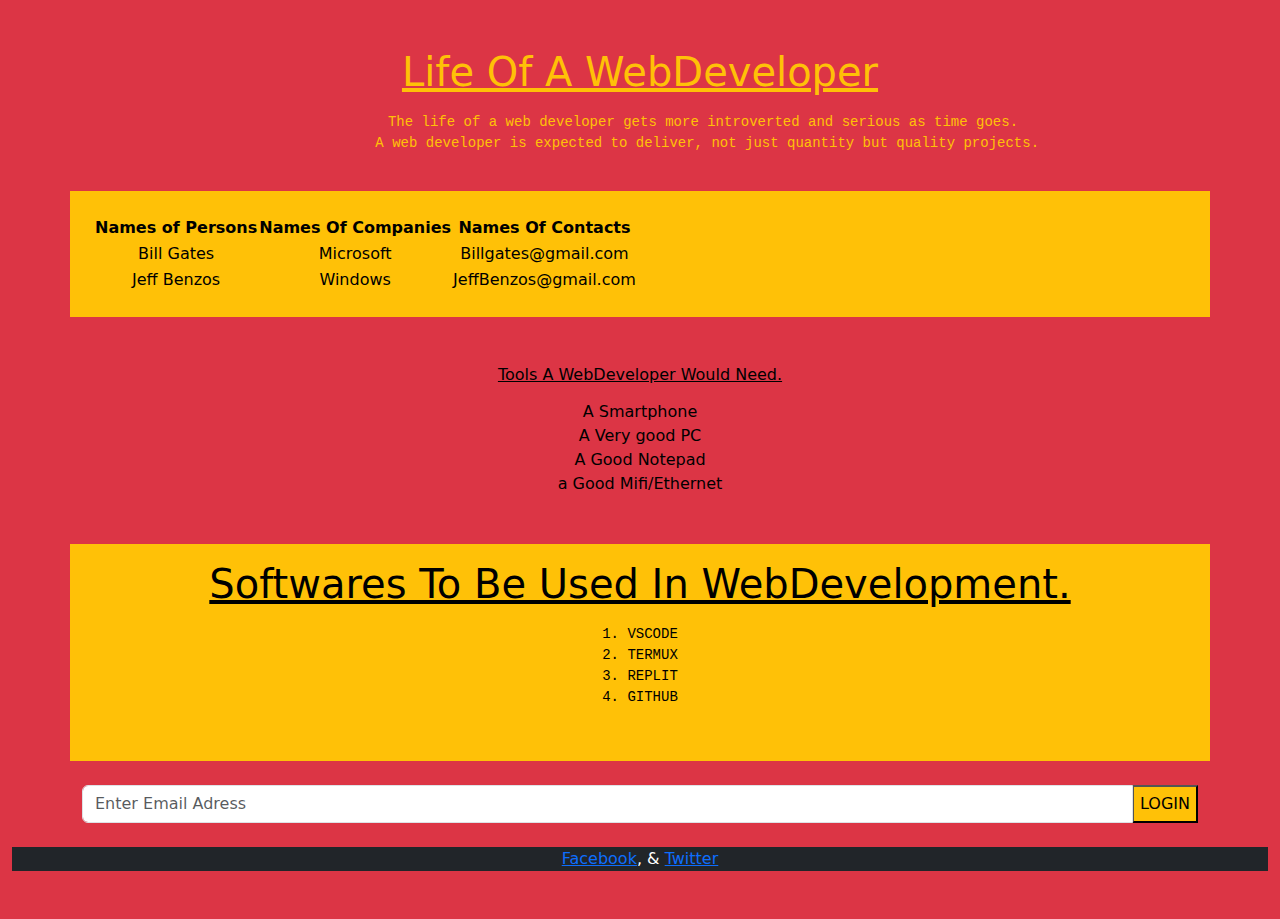
<file: index.html>
<!DOCTYPE html>
<html lang="en">
<head>
    <meta charset="UTF-8">
    <meta name="viewport" content="width=device-width, initial-scale=1.0">
    <title>Boostrap 5</title>
    <link href="https://cdn.jsdelivr.net/npm/bootstrap@5.3.3/dist/css/bootstrap.min.css" rel="stylesheet">
  <script src="https://cdn.jsdelivr.net/npm/bootstrap@5.3.3/dist/js/bootstrap.bundle.min.js"></script>
</head>
<body>
    <div class="container-fluid bg-danger text-warning text-center py-5">
        <h1>
            <u>
            Life Of A WebDeveloper
            </u>
        </h1>
        
        <p>
            <pre>
                The life of a web developer gets more introverted and serious as time goes. 
                A web developer is expected to deliver, not just quantity but quality projects.
            </pre>  
        </p>

        <div class="container bg-warning text-black text-center p-4">
            <div class="text-center">
            <table>
                <tr>
                    <th>Names of Persons</th>
                    <th>Names Of Companies</th>
                    <th>Names Of Contacts</th>
                </tr>

                <tr>
                    <td>Bill Gates</td>
                    <td>Microsoft</td>
                    <td>Billgates@gmail.com</td>
                </tr>

                <tr>
                    <td>Jeff Benzos</td>
                    <td>Windows</td>
                    <td>JeffBenzos@gmail.com</td>
                </tr>
            </table>
        </div>
        </div>
        <div class="text-black my-5">
        <h6>
            <u>
                Tools A WebDeveloper Would Need.
            </u>
        </h6>
        <P>
            <li>A Smartphone</li>
            <li>A Very good PC</li>
            <li>A Good Notepad</li>
            <li>a Good Mifi/Ethernet </li>
            
        </P>

        </div>
        <div class="container bg-warning text-black text-center pt-3 py-3">
            <h1><u>Softwares To Be Used In WebDevelopment.</u>
            </h1>
<P>
<pre>
1. VSCODE
2. TERMUX
3. REPLIT
4. GITHUB
                </pre>
            </P>
        </div>

        <div class="container">
            <div class="input-group mt-3 py-2">
                <input class="form-control" placeholder="Enter Email Adress">
                <button class="bg-warning" type="button">LOGIN</button> 
            </div>

        </div>

        <div class="container-fluid bg-dark mt-3 text-white">
            <a href="*">Facebook</a>, &
            <a href="*">Twitter</a>
            
        </div>
    </div>
</body>

</html>
</file>
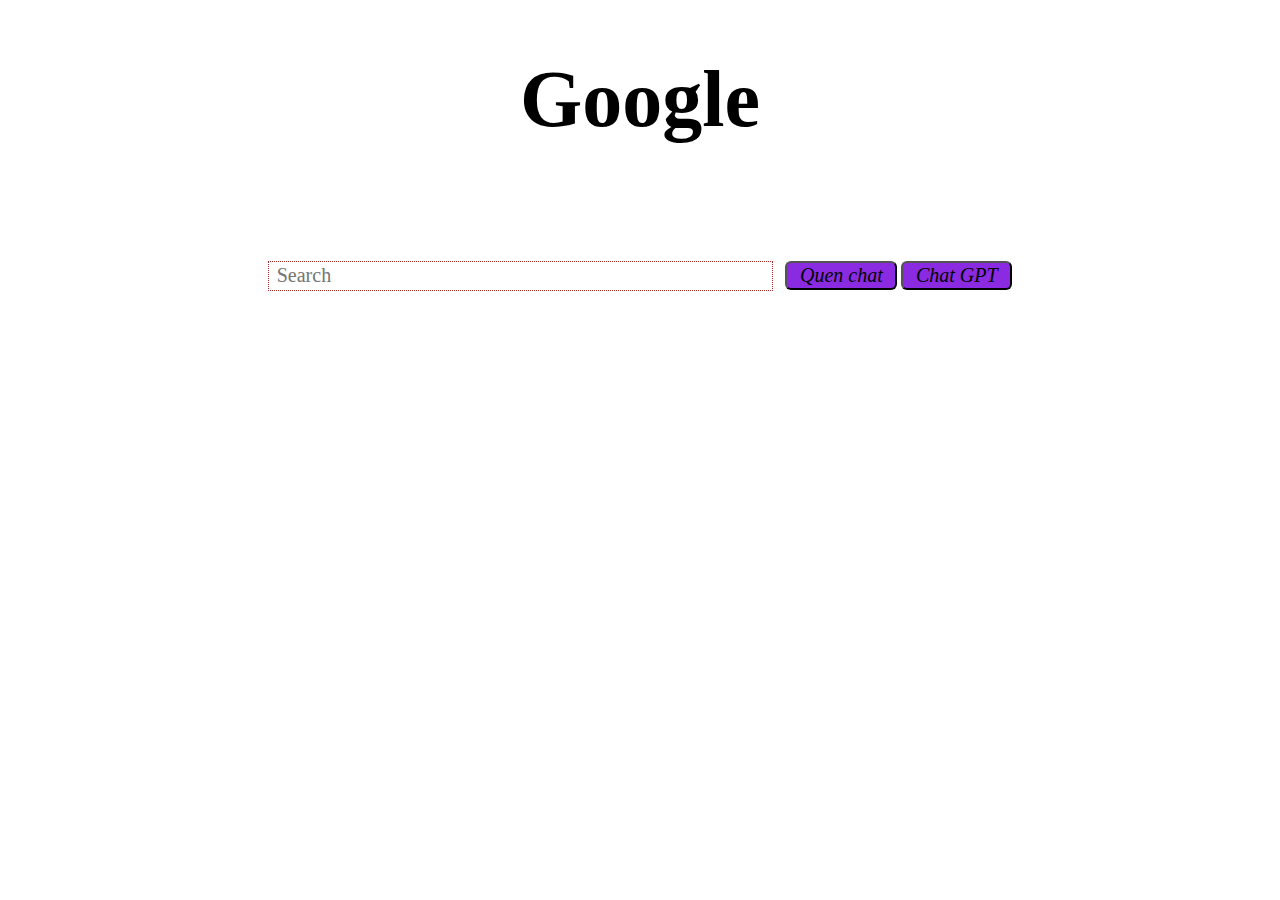
<file: google/index.html>
<!DOCTYPE html>
<html lang="en">
<head>
    <meta charset="UTF-8">
    <meta name="viewport" content="width=device-width, initial-scale=1.0">
    <title>Google</title>
    <style>
        h1{
            text-align: center;
            font-size: 80px;
        }
        body{
            text-align: center;
        }
        #search{
            width: 40%;
            height: 30px;
            border-style: dotted;
            border-width: 1px;
            border-color: brown;
            padding: 1%;
            padding-left: 8px;
            margin-right: 8px;
            font-size: 20px;
            font-family: 'Times New Roman', Times, serif;
        }
        button{
         margin-top: 5%;   
         padding-right: 1%;
         padding-left: 1%;
         cursor: pointer;
         transition: all;
         box-shadow: inset;
         border-radius: 6px;
        }
        #Quen{
            font-size: 20px;
            font-family: 'Times New Roman', Times, serif;
            font-style: oblique;
            background-color: blueviolet
        }
        #Chat{
            font-size: 20px;
            font-family: 'Times New Roman', Times, serif;
            font-style: oblique;
            background-color: blueviolet;
        }
    </style>
</head>
<body>
    <h1>Google</h1>
<form>
    <input type="search" name="search" placeholder="Search" id="search">
    <button type="submit" id="Quen">Quen chat</button>
    <button type="submit" id="Chat">Chat GPT</button>
</form>
</body>
</html>
</file>
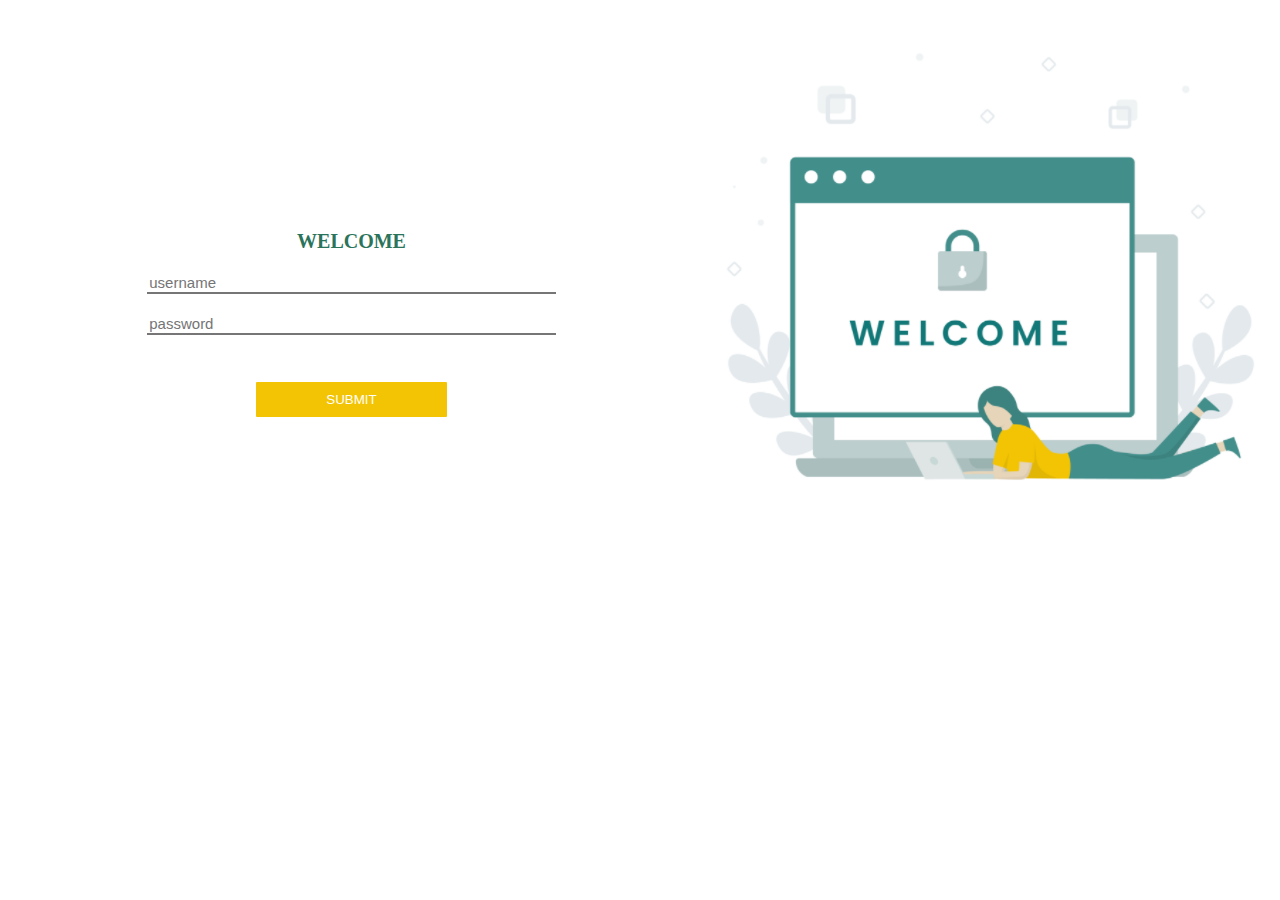
<file: login landing page/index.html>
<!DOCTYPE html>
<html lang="en">
<head>
    <meta charset="UTF-8">
    <meta name="viewport" content="width=device-width, initial-scale=1.0">
    <title>Login Landing Page</title>
    <link rel="stylesheet" href="style.css">
</head>
<body>
    <div class="content">
        <h1>WELCOME</h1>
        <form>
            <input type="email" placeholder="username"><br><input type="password" placeholder="password"><br>
            <button>SUBMIT</button>
        </form>
    </div>
    <div class="image">
        <img src="study.png" alt="me">
    </div>
</body>
</html>
</file>
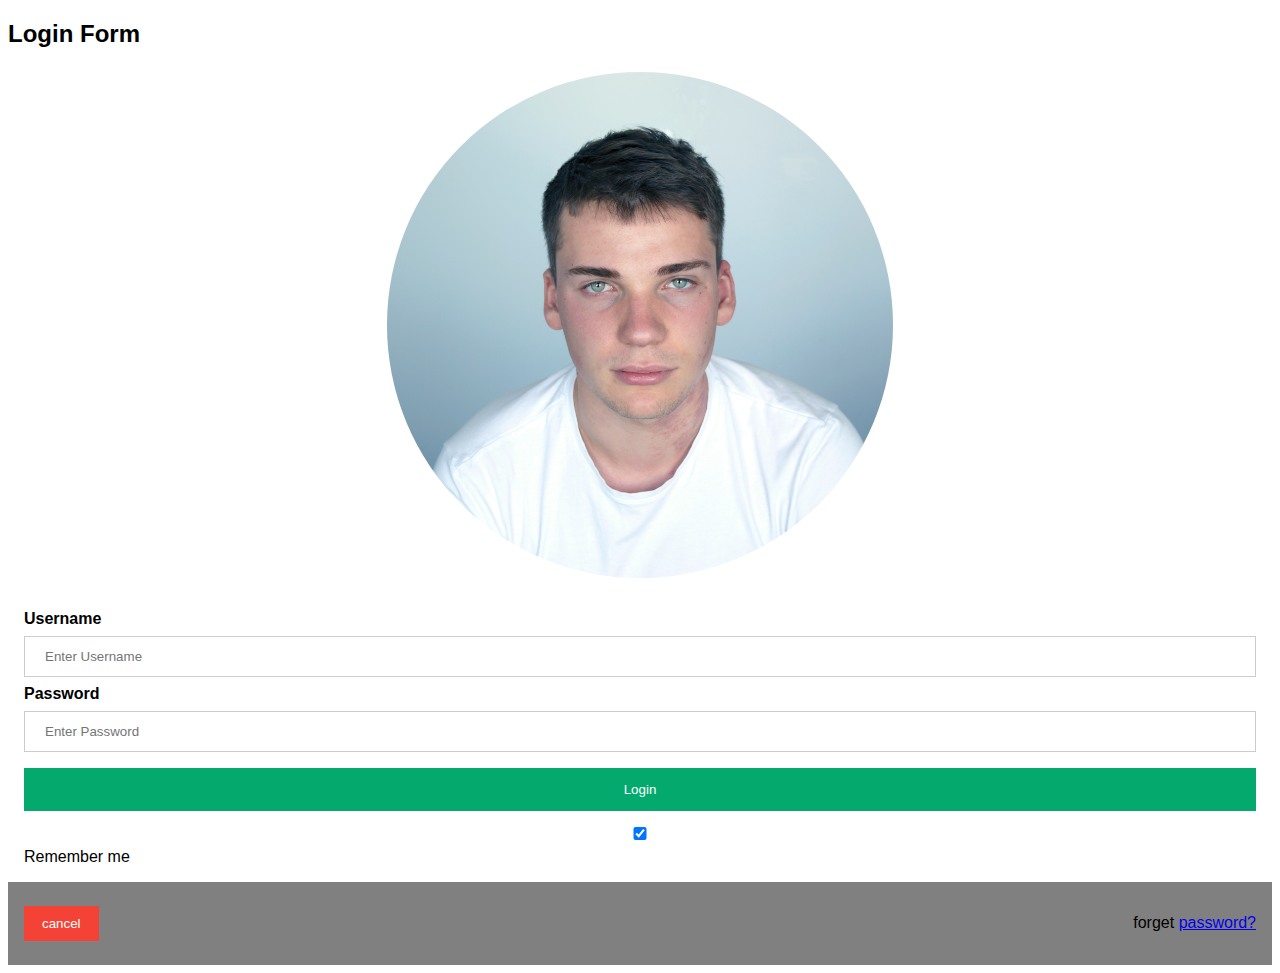
<file: Login Page/index.html>
<!DOCTYPE html>
<html lang="en">
<head>
    <meta charset="UTF-8">
    <meta name="viewport" content="width=device-width, initial-scale=1.0">
    <title>Login Form</title>
    <style>
        body{
            font-family: Arial, Helvetica, sans-serif;

        }
        form{
            border: 3px;
            border-color: solid #fefefe;
        }
        input{
            width: 100%;
            padding: 12px 20px;
            margin: 8px 0px;
            display: inline-block;
            border: 1px solid #ccc;
            box-sizing: border-box;
        } 
        button{
            background-color: #04AA6D;
            color: white;
            padding: 14px 20px;
            margin: 8px 0;
            border: none;
            cursor: pointer;
            width: 100%;
        }
        button:hover{
            opacity: 0.8;
        }
        .cancelbtn{
            width: auto;
            padding: 10px 18px;
            background-color: #f44336;
        }
        .imgcontainer{
            text-align: center;
            margin: 24px 0 12px 0;
        }
        .Bitmoji{
            width: 40%;
            border-radius: 50%;
        }
        .container{
            padding: 16px;
        }
        span.pw{
            float: right;
            padding-top: 16px;
        }
        @media screen and (max-width: 400px){
            span.pw{
                display: block;
                float: none;
            } 
            .cancelbtn{
            width: 100%;
        }
        }
    </style>
</head>
<body>
<h2>Login Form</h2>  
<form action="/action_page.php" method="get">
    <div class="imgcontainer">
        <img src="image/me.jpg" alt="Bitmoji" class="Bitmoji">
    </div>
    <div class="container">
        <label for="uname"><b>Username</b></label>
        <input type="text" placeholder="Enter Username" name="uname" required>
        <label for="pw"><b>Password</b></label>
        <input type="text" placeholder="Enter Password" name="pw" required>
        <button type="submit">Login</button>
        <label>
            <input type="checkbox" checked="checked" name="Remember"> Remember me
        </label>
    </div>
    <div class="container" style="background-color:grey">
            <button type="button" class="cancelbtn">cancel</button>
            <span class="pw">forget <a href="#">password?</a></span>
    </div>
</form>
</body>
</html>
</file>
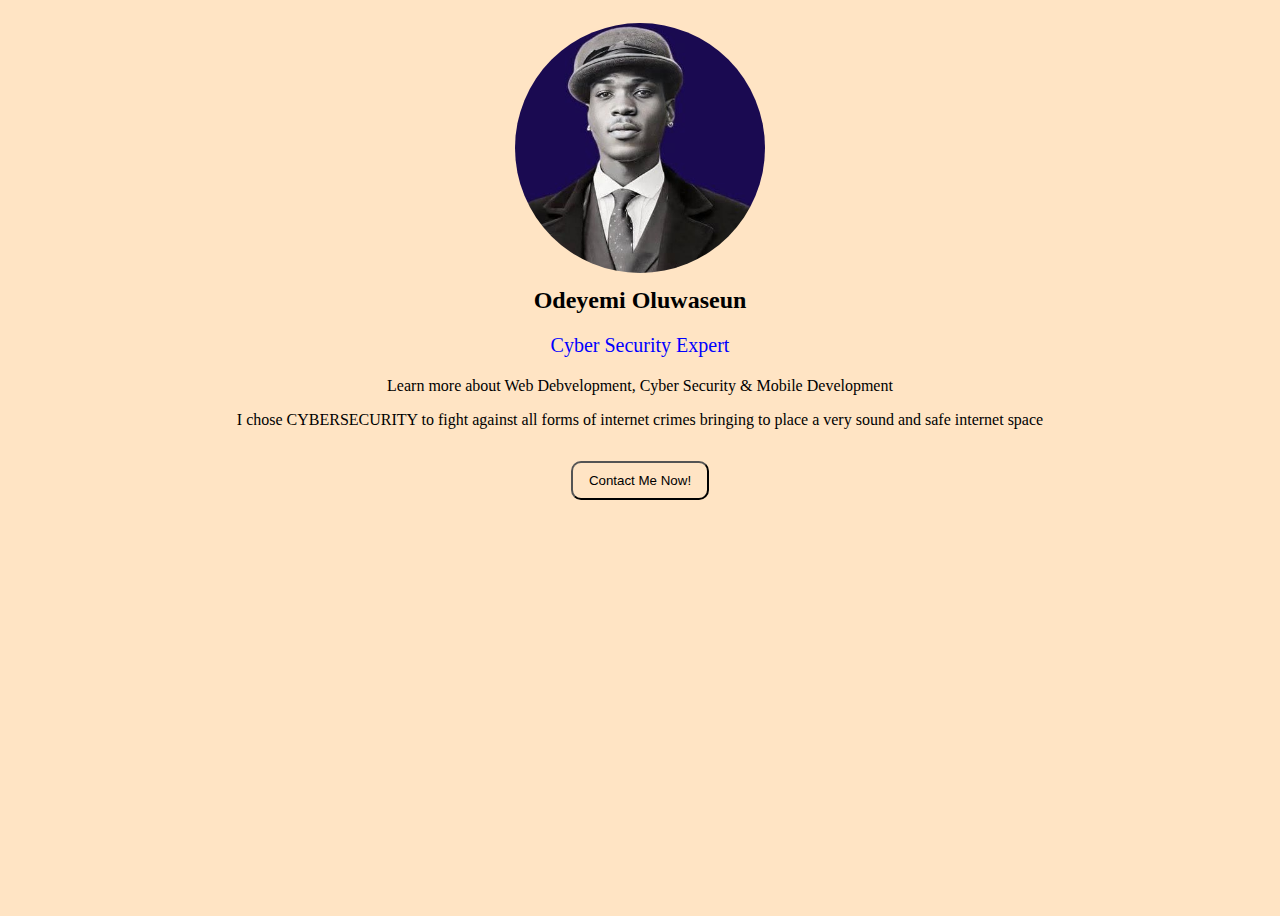
<file: profile card/index.html>
<!DOCTYPE html>
<html lang="en">
<head>
    <meta charset="UTF-8">
    <meta name="viewport" content="width=device-width, initial-scale=1.0">
    <title>Profile Card</title>
    <link rel="stylesheet" href="style.css">
</head>
<body>
    <div class="profile-card">
    <img src="me.jpg" alt="profile image" width="250px" class="profile-img">
    <h2>Odeyemi Oluwaseun</h2>
    <p class="title">Cyber Security Expert</p>
    
    <p>Learn more about Web Debvelopment, Cyber Security & Mobile Development</p>


    <p>I chose CYBERSECURITY to fight against all forms of internet crimes bringing to place a very sound and safe internet space </p>
    </div>
    <button>Contact Me Now!</button>
</body>
</html>
</file>
<file: login landing page/style.css>
body{
    display: flex;
}
.image{
    max-width: 60%;

}
.image > img{
    width: 100%;
}
.content{
    max-width: 40%;
    width: 100%;
    text-align: center;
    margin: auto;
}
h1{
    font-family: 'Times New Roman', Times, serif;
    color: rgb(42, 116, 91);
    font-size: 20px;
    margin-bottom: 20px
    
}
form{
    text-align: center;
    width: 100%;
}
.rem{
    width: 80%;
    display: flex;
    justify-content: space-between;
}
input{
    width: 80%;
    border-top: 5px;
    border-left: 5px;
    border-right: 5px;
    font-size: 15px;
    color: rgb(43, 112, 89);
    margin-bottom: 20px
}
input[type="checkbox"]{
    accent-color: #F3C404 ;
    float: inherit;
}
button{
    padding: 10px 70px ;
    border-radius: 1px;
    border: none;
    color: white;
    margin-top: 27px;
    border: none;
    background-color: #F3C404

}
.emphasis{
    font-style: italic;
    text-decoration: underline;
    position: sticky;
    float: initial;
    
}
</file>
<file: profile card/style.css>
body{
    font-family: Georgia, 'Times New Roman', Times, serif;
    background-color: bisque;
    display: inline-flexbox;
    align-items: center;
    height: 100vh;
    text-align: center;
}
.profile-card{
    background-color: rgb(63, 15, 15)
    width: 150%;
    padding: 15px 20px;
    border-radius: 12px;
    text-align: center;
    box-shadow: 0 4px 12px rgba(red, green, blue, alpha);
}
.profile-img{
    background-color: aqua;
    border-radius: 950%
}
h2{
    margin: 10px 0 5px;
}
.title{
    color: blue;
    font-size: 20px;
    margin-bottom: 20px;
    border-radius: 50%;
    -ms-line-break: strict;
}
button{
    background-color: bisque;
    color: black;
    padding: 10px 16px;
    border-radius: 10px;
    text-align: center;
    cursor: pointer;
    margin-top: 1px;
    transition: 0.3s;
}
button:hover{
    background-color: blue;
}
.p{
    font-family: 'Segoe UI', Tahoma, Geneva, Verdana, sans-serif;
}
</file>
